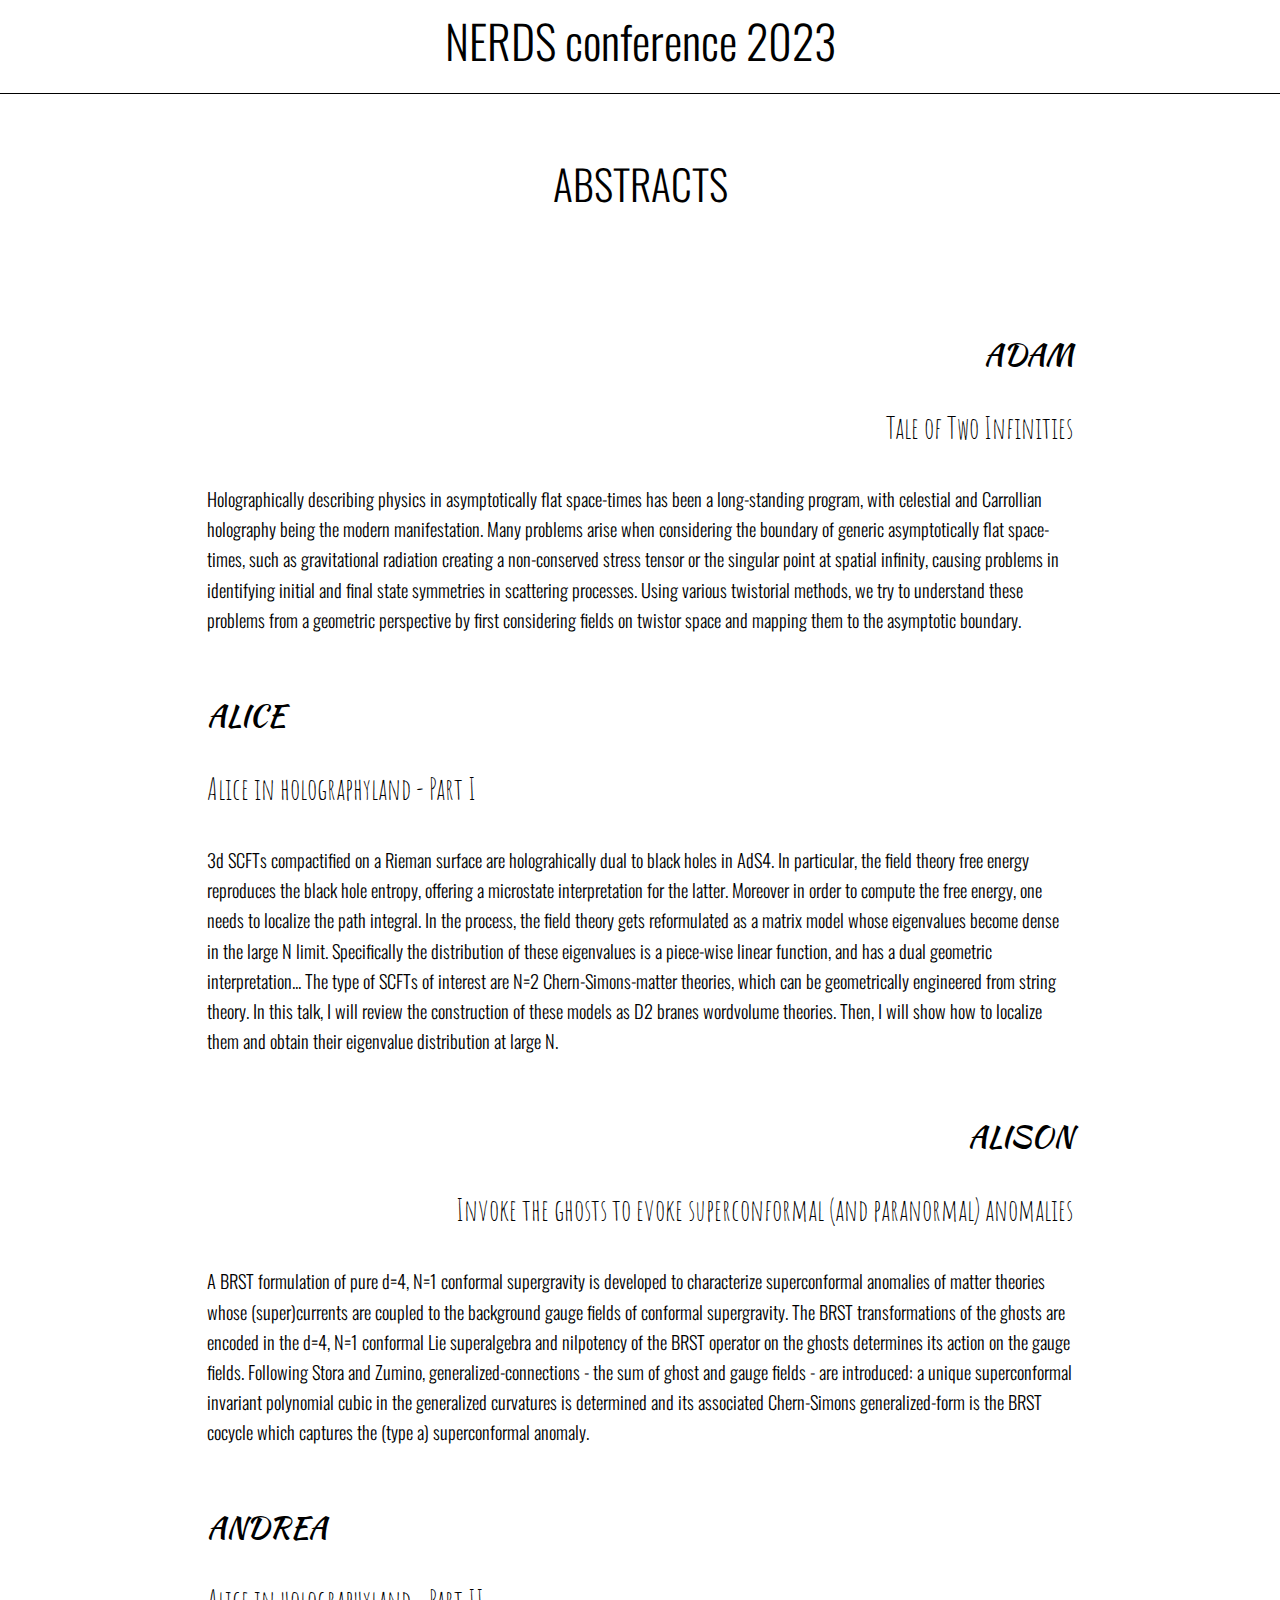
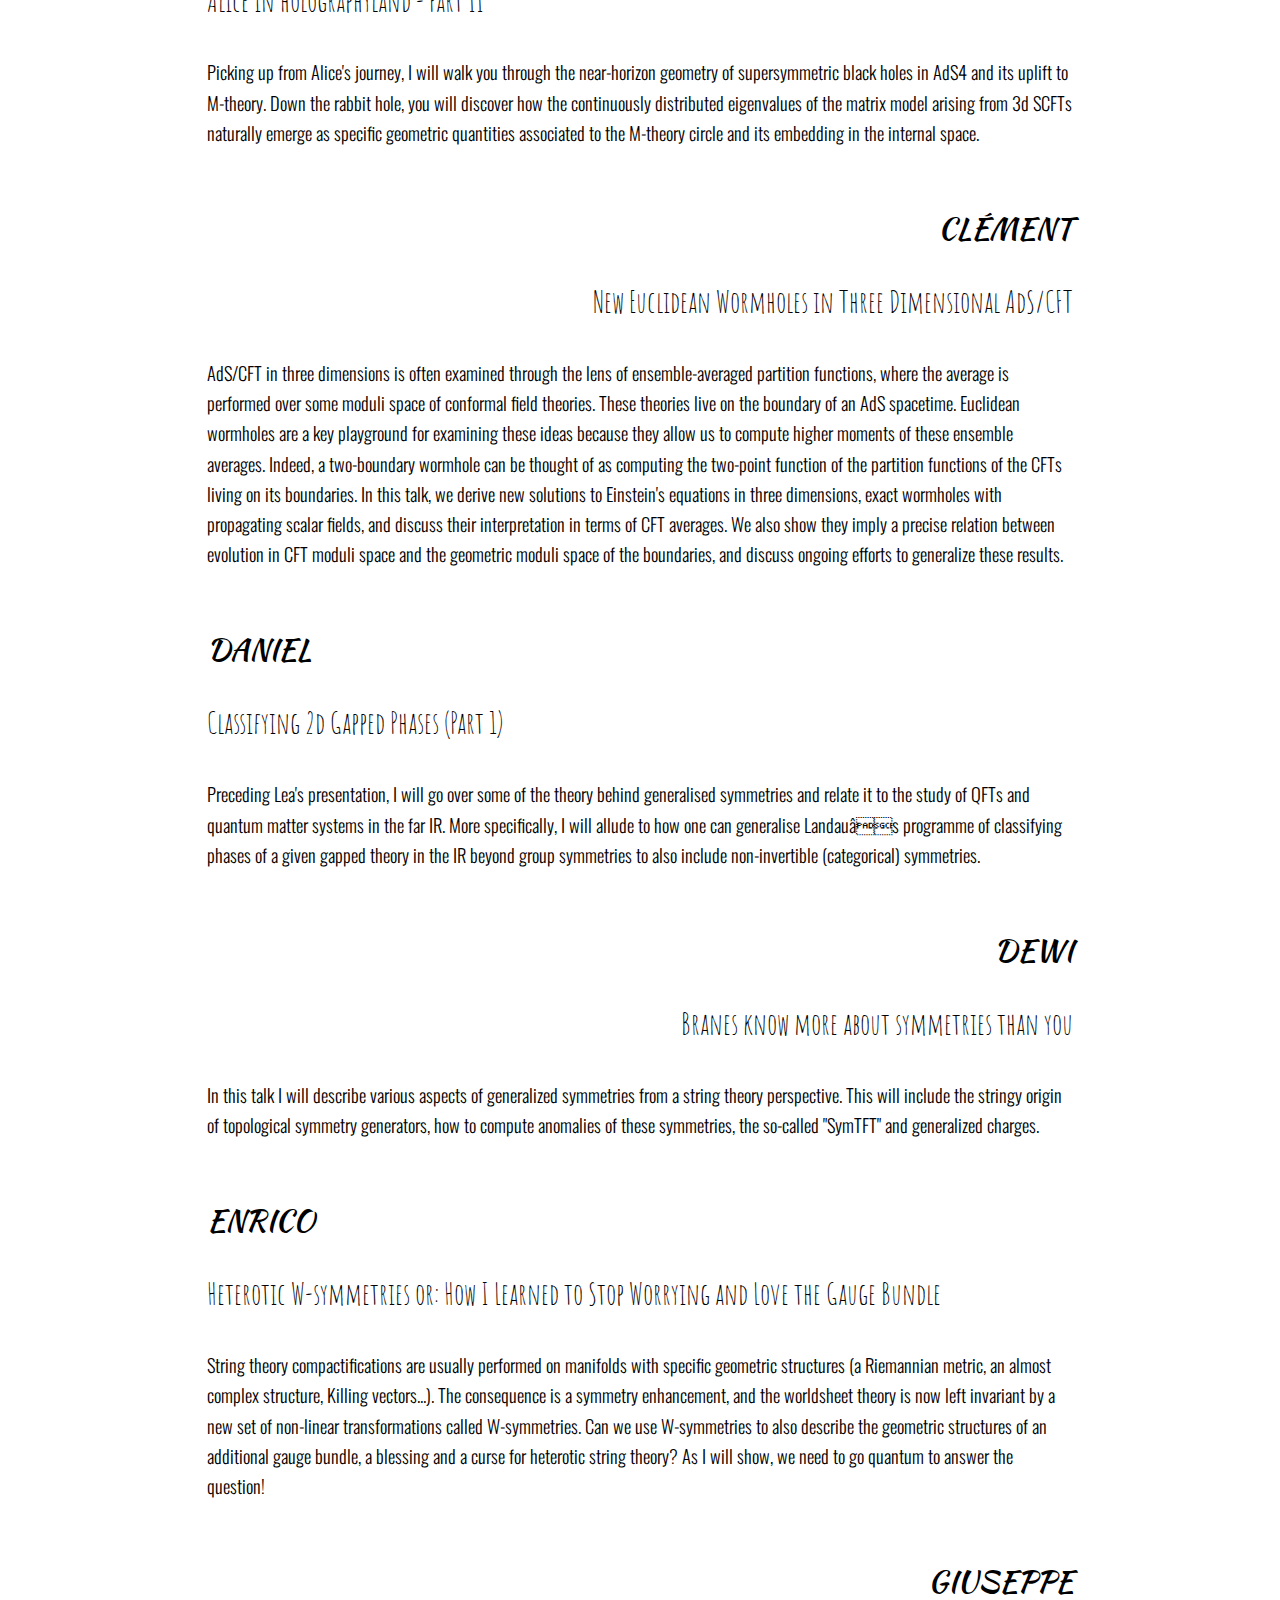
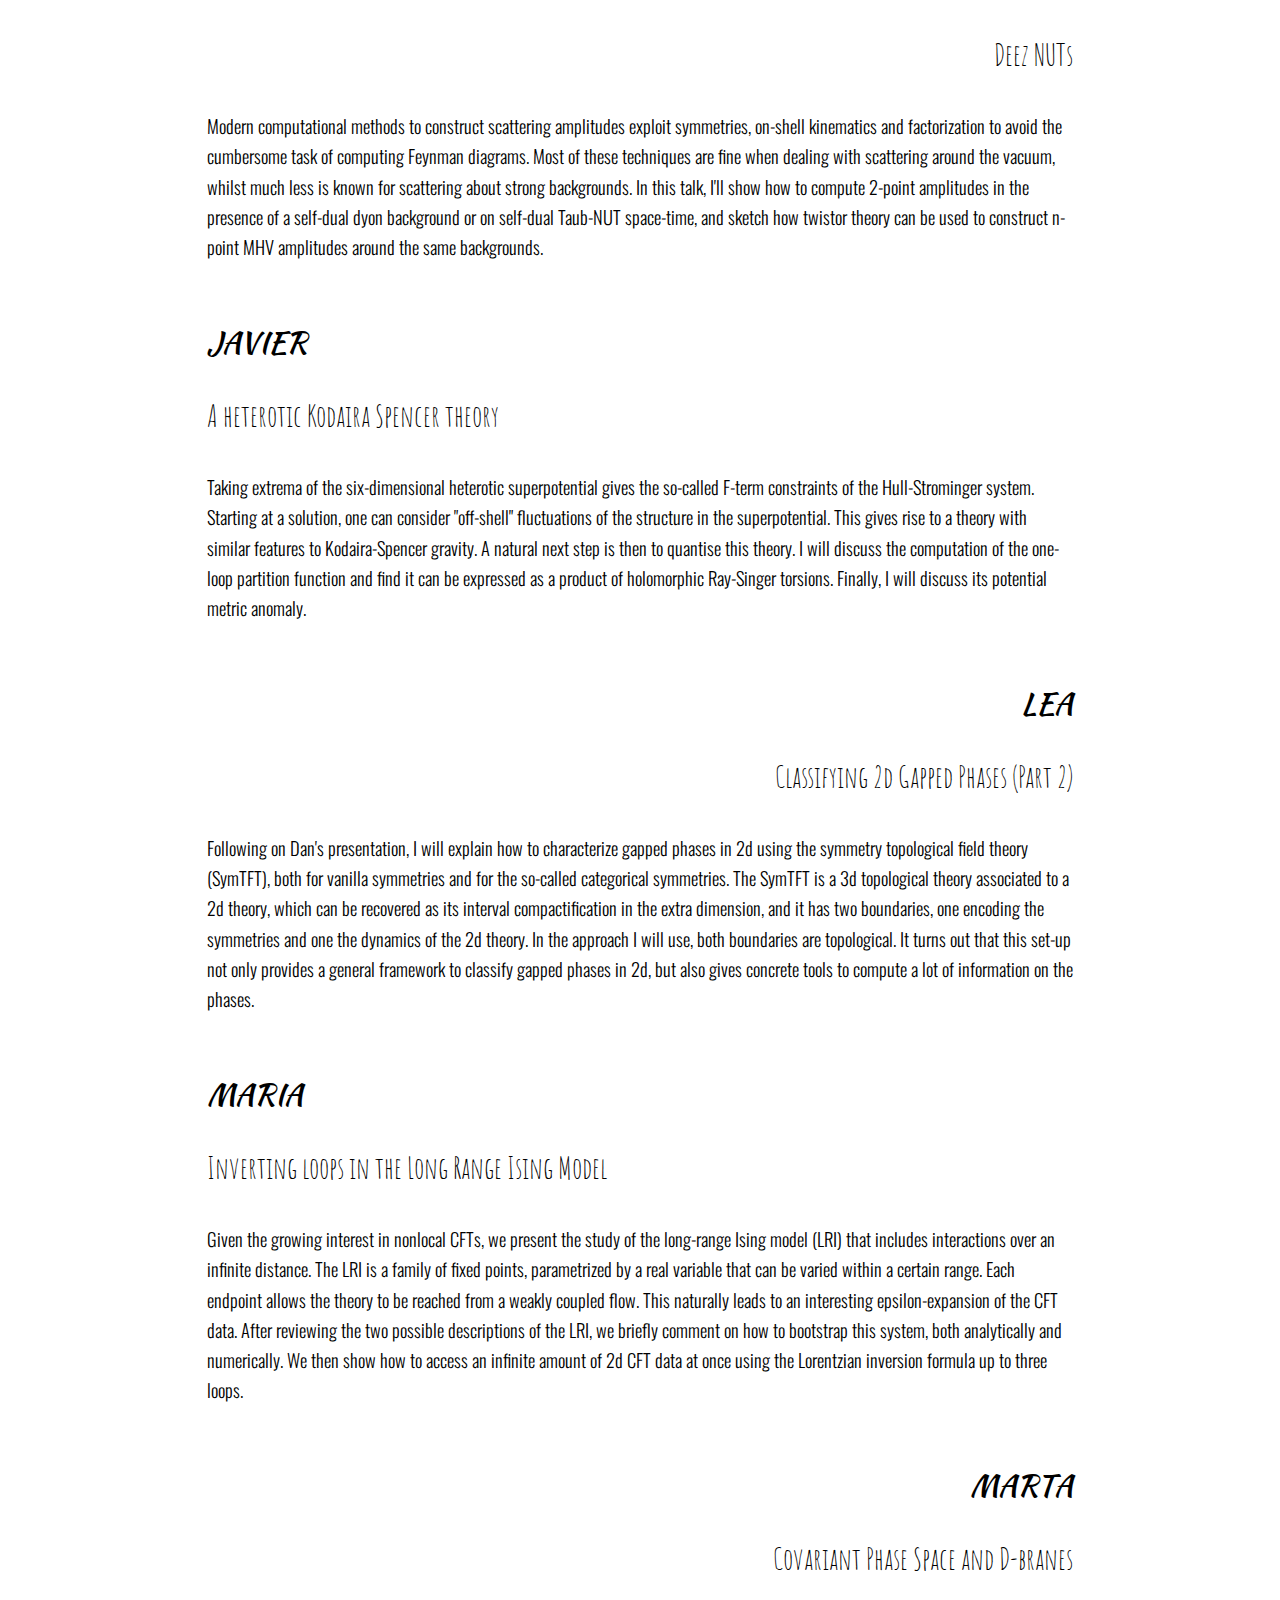
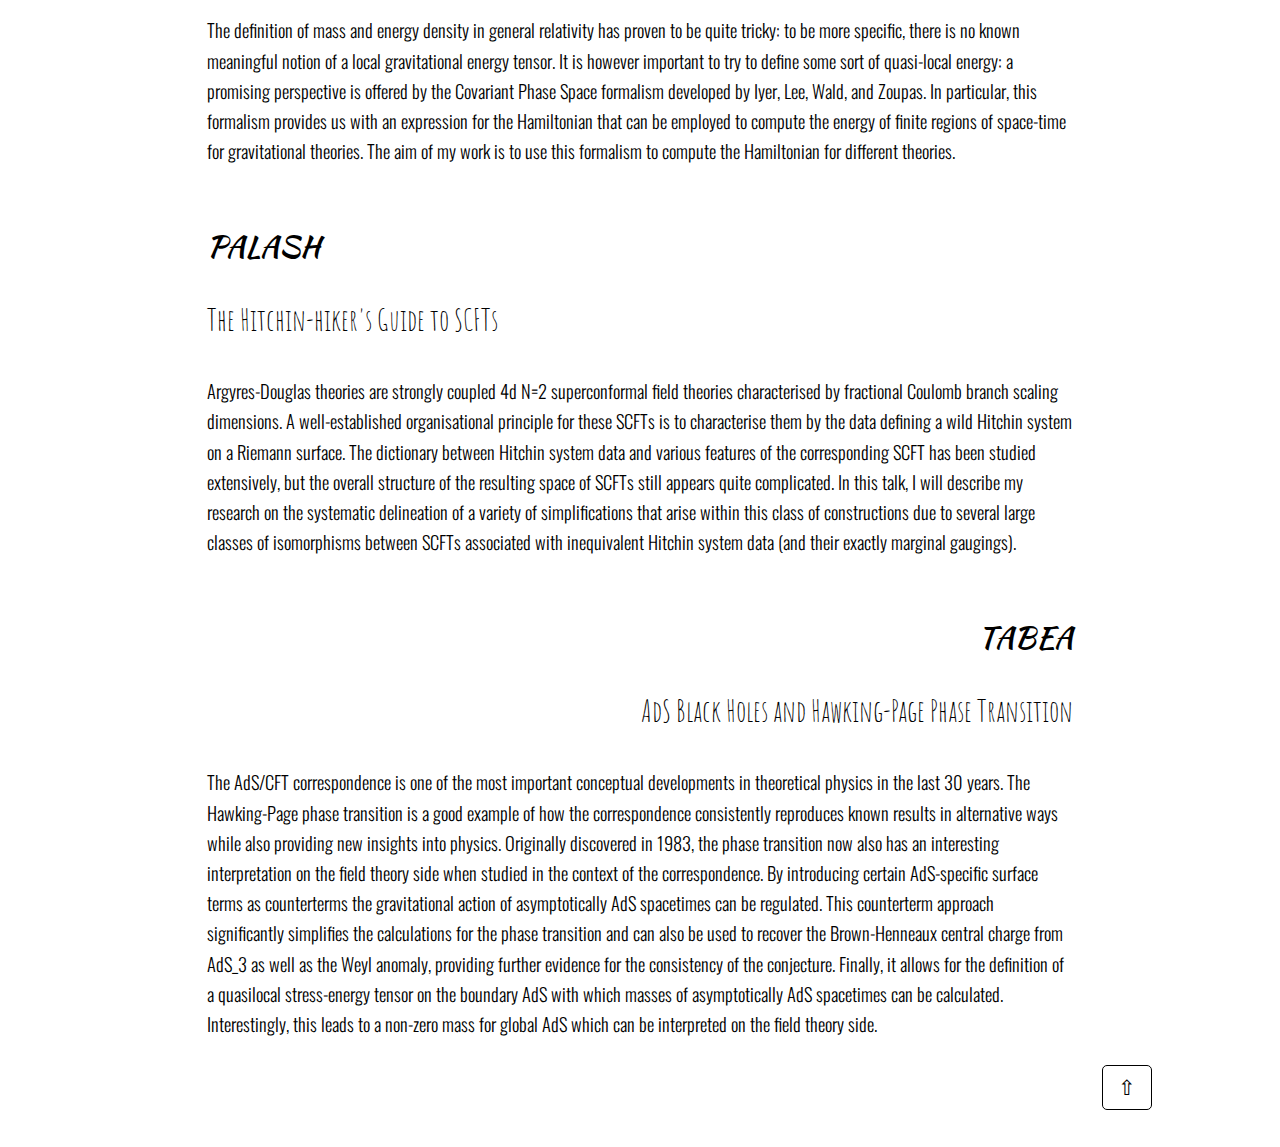
<file: abstracts.html>
<!doctype html>
<html lang="en">

<head>
    <meta charset="utf-8">
    <meta http-equiv="X-UA-Compatible" content="IE=edge">
    <meta name="viewport" content="width=device-width, initial-scale=1">
    
<title>NERDS - Abstracts</title>

    <link rel="stylesheet" href="static/bootstrap.min.css">
    <link rel="stylesheet" href="static/styles.css">
</head>

<body>
    <a name="topofthepage"></a>
	
    <!-- HEADER -->
    <header id="header">
        <nav id="header-nav" class="navbar navbar-default">
            <div class="container-fluid justify-content-center">
                <div class="navbar-header">
                    <div class="navbar-brand">
                        <a href="index.html">
                            <h1>NERDS conference 2023</h1>
                        </a>
                    </div><!-- .navbar-brand -->
                </div><!-- .navbar-header -->
            </div><!-- .container-fluid -->
        </nav>
    </header>
    
<nav class="navbar navbar-default titolo" style="border-top:1px solid black">
    <div class="container-fluid justify-content-center">
        <h1 class="main-title">ABSTRACTS</h1>
    </div>
</nav>
<div class="container-fluid boxabstracts">
    
    <div>
        <h1 class="speakertitler">
            <a class="linktoabstract" name="Adam2023"> ADAM </a><br><span class="titletalk">Tale of Two Infinities</span>
        </h1>
        <p class="abstrl">Holographically describing physics in asymptotically flat space-times has been a long-standing program, with celestial and Carrollian holography being the modern manifestation. Many problems arise when considering the boundary of generic asymptotically flat space-times, such as gravitational radiation creating a non-conserved stress tensor or the singular point at spatial infinity, causing problems in identifying initial and final state symmetries in scattering processes. Using various twistorial methods, we try to understand these problems from a geometric perspective by first considering fields on twistor space and mapping them to the asymptotic boundary. </p>
    </div>
    
    <div>
        <h1 class="speakertitlel">
            <a class="linktoabstract" name="Alice2023"> ALICE </a><br><span class="titletalk">Alice in holographyland - Part I</span>
        </h1>
        <p class="abstrl">3d SCFTs compactified on a Rieman surface are holograhically dual to black holes in AdS4. In particular, the field theory free energy reproduces the black hole entropy, offering a microstate interpretation for the latter. Moreover in order to compute the free energy, one needs to localize the path integral. In the process, the field theory gets reformulated as a matrix model whose eigenvalues become dense in the large N limit. Specifically the distribution of these eigenvalues is a piece-wise linear function, and has a dual geometric interpretation... The type of SCFTs of interest are N=2 Chern-Simons-matter theories, which can be geometrically engineered from string theory. In this talk, I will review the construction of these models as D2 branes wordvolume theories. Then, I will show how to localize them and obtain their eigenvalue distribution at large N.</p>
    </div>
    
    <div>
        <h1 class="speakertitler">
            <a class="linktoabstract" name="Alison2023"> ALISON </a><br><span class="titletalk">Invoke the ghosts to evoke superconformal (and paranormal) anomalies</span>
        </h1>
        <p class="abstrl">A BRST formulation of pure d=4, N=1 conformal supergravity is developed to characterize superconformal anomalies of matter theories whose (super)currents are coupled to the background gauge fields of conformal supergravity. The BRST transformations of the ghosts are encoded in the d=4, N=1 conformal Lie superalgebra and nilpotency of the BRST operator on the ghosts determines its action on the gauge fields. Following Stora and Zumino, generalized-connections - the sum of ghost and gauge fields - are introduced: a unique superconformal invariant polynomial cubic in the generalized curvatures is determined and its associated Chern-Simons generalized-form is the BRST cocycle which captures the (type a) superconformal anomaly.</p>
    </div>
    
    <div>
        <h1 class="speakertitlel">
            <a class="linktoabstract" name="Andrea2023"> ANDREA </a><br><span class="titletalk">Alice in holographyland - Part II</span>
        </h1>
        <p class="abstrl">Picking up from Alice's journey, I will walk you through the near-horizon geometry of supersymmetric black holes in AdS4 and its uplift to M-theory. Down the rabbit hole, you will discover how the continuously distributed eigenvalues of the matrix model arising from 3d SCFTs naturally emerge as specific geometric quantities associated to the M-theory circle and its embedding in the internal space.</p>
    </div>
    
    <div>
        <h1 class="speakertitler">
            <a class="linktoabstract" name="Clément2023"> CLÉMENT </a><br><span class="titletalk">New Euclidean Wormholes in Three Dimensional AdS/CFT</span>
        </h1>
        <p class="abstrl">AdS/CFT in three dimensions is often examined through the lens of ensemble-averaged partition functions, where the average is performed over some moduli space of conformal field theories. These theories live on the boundary of an AdS spacetime. Euclidean wormholes are a key playground for examining these ideas because they allow us to compute higher moments of these ensemble averages. Indeed, a two-boundary wormhole can be thought of as computing the two-point function of the partition functions of the CFTs living on its boundaries. In this talk, we derive new solutions to Einstein's equations in three dimensions, exact wormholes with propagating scalar fields, and discuss their interpretation in terms of CFT averages. We also show they imply a precise relation between evolution in CFT moduli space and the geometric moduli space of the boundaries, and discuss ongoing efforts to generalize these results.</p>
    </div>
    
    <div>
        <h1 class="speakertitlel">
            <a class="linktoabstract" name="Daniel2023"> DANIEL </a><br><span class="titletalk">Classifying 2d Gapped Phases (Part 1)</span>
        </h1>
        <p class="abstrl">Preceding Lea's presentation, I will go over some of the theory behind generalised symmetries and relate it to the study of QFTs and quantum matter systems in the far IR. More specifically, I will allude to how one can generalise Landauâs programme of classifying phases of a given gapped theory in the IR beyond group symmetries to also include non-invertible (categorical) symmetries. </p>
    </div>
    
    <div>
        <h1 class="speakertitler">
            <a class="linktoabstract" name="Dewi2023"> DEWI </a><br><span class="titletalk">Branes know more about symmetries than you</span>
        </h1>
        <p class="abstrl">In this talk I will describe various aspects of generalized symmetries from a string theory perspective. This will include the stringy origin of topological symmetry generators, how to compute anomalies of these symmetries, the so-called "SymTFT" and generalized charges.</p>
    </div>
    
    <div>
        <h1 class="speakertitlel">
            <a class="linktoabstract" name="Enrico2023"> ENRICO </a><br><span class="titletalk">Heterotic W-symmetries or:  How I Learned to Stop Worrying and Love the Gauge Bundle</span>
        </h1>
        <p class="abstrl">String theory compactifications are usually performed on manifolds with specific geometric structures (a Riemannian metric, an almost complex structure, Killing vectors...). The consequence is a symmetry enhancement, and the worldsheet theory is now left invariant by a new set of non-linear transformations called W-symmetries. Can we use W-symmetries to also describe the geometric structures of an additional gauge bundle, a blessing and a curse for heterotic string theory? As I will show,  we need to go quantum to answer the question!</p>
    </div>
    
    <div>
        <h1 class="speakertitler">
            <a class="linktoabstract" name="Giuseppe2023"> GIUSEPPE </a><br><span class="titletalk">Deez NUTs</span>
        </h1>
        <p class="abstrl">Modern computational methods to construct scattering amplitudes exploit symmetries, on-shell kinematics and factorization to avoid the cumbersome task of computing Feynman diagrams. Most of these techniques are fine when dealing with scattering around the vacuum, whilst much less is known for scattering about strong backgrounds. In this talk, I'll show how to compute 2-point amplitudes in the presence of a self-dual dyon background or on self-dual Taub-NUT space-time, and sketch how twistor theory can be used to construct n-point MHV amplitudes around the same backgrounds.</p>
    </div>
    
    <div>
        <h1 class="speakertitlel">
            <a class="linktoabstract" name="Javier2023"> JAVIER </a><br><span class="titletalk">A heterotic Kodaira Spencer theory</span>
        </h1>
        <p class="abstrl">Taking extrema of the six-dimensional heterotic superpotential gives the so-called F-term constraints of the Hull-Strominger system. Starting at a solution, one can consider "off-shell" fluctuations of the structure in the superpotential. This gives rise to a theory with similar features to Kodaira-Spencer gravity. A natural next step is then to quantise this theory. I will discuss the computation of the one-loop partition function and find it can be expressed as a product of holomorphic Ray-Singer torsions. Finally, I will discuss its potential metric anomaly.</p>
    </div>
    
    <div>
        <h1 class="speakertitler">
            <a class="linktoabstract" name="Lea2023"> LEA </a><br><span class="titletalk">Classifying 2d Gapped Phases (Part 2)</span>
        </h1>
        <p class="abstrl">Following on Dan's presentation, I will explain how to characterize gapped phases in 2d using the symmetry topological field theory (SymTFT), both for vanilla symmetries and for the so-called categorical symmetries. The SymTFT is a 3d topological theory associated to a 2d theory, which can be recovered as its interval compactification in the extra dimension, and it has two boundaries, one encoding the symmetries and one the dynamics of the 2d theory. In the approach I will use, both boundaries are topological. It turns out that this set-up not only provides a general framework to classify gapped phases in 2d, but also gives concrete tools to compute a lot of information on the phases. </p>
    </div>
    
    <div>
        <h1 class="speakertitlel">
            <a class="linktoabstract" name="Maria2023"> MARIA </a><br><span class="titletalk">Inverting loops in the Long Range Ising Model</span>
        </h1>
        <p class="abstrl">Given the growing interest in nonlocal CFTs, we present the study of the long-range Ising model (LRI) that includes interactions over an infinite distance. The LRI is a family of fixed points, parametrized by a real variable that can be varied within a certain range. Each endpoint allows the theory to be reached from a weakly coupled flow. This naturally leads to an interesting epsilon-expansion of the CFT data. After reviewing the two possible descriptions of the LRI, we briefly comment on how to bootstrap this system, both analytically and numerically. We then show how to access an infinite amount of 2d CFT data at once using the Lorentzian inversion formula up to three loops. </p>
    </div>
    
    <div>
        <h1 class="speakertitler">
            <a class="linktoabstract" name="Marta2023"> MARTA </a><br><span class="titletalk">Covariant Phase Space and D-branes</span>
        </h1>
        <p class="abstrl">The definition of mass and energy density in general relativity has proven to
be quite tricky: to be more specific, there is no known meaningful notion of
a local gravitational energy tensor. It is however important to try to define
some sort of quasi-local energy: a promising perspective is offered by the
Covariant Phase Space formalism developed by Iyer, Lee, Wald, and Zoupas. In particular, this formalism provides us with an expression for the
Hamiltonian that can be employed to compute the energy of finite regions of
space-time for gravitational theories.
The aim of my work is to use this formalism to compute the Hamiltonian
for different theories.</p>
    </div>
    
    <div>
        <h1 class="speakertitlel">
            <a class="linktoabstract" name="Palash2023"> PALASH </a><br><span class="titletalk">The Hitchin-hiker's Guide to SCFTs</span>
        </h1>
        <p class="abstrl">Argyres-Douglas theories are strongly coupled 4d N=2 superconformal field theories characterised by fractional Coulomb branch scaling dimensions. A well-established organisational principle for these SCFTs is to characterise them by the data defining a wild Hitchin system on a Riemann surface. The dictionary between Hitchin system data and various features of the corresponding SCFT has been studied extensively, but the overall structure of the resulting space of SCFTs still appears quite complicated. In this talk, I will describe my research on the systematic delineation of a variety of simplifications that arise within this class of constructions due to several large classes of isomorphisms between SCFTs associated with inequivalent Hitchin system data (and their exactly marginal gaugings).</p>
    </div>
    
    <div>
        <h1 class="speakertitler">
            <a class="linktoabstract" name="Tabea2023"> TABEA </a><br><span class="titletalk">AdS Black Holes and Hawking-Page Phase Transition</span>
        </h1>
        <p class="abstrl">The AdS/CFT correspondence is one of the most important conceptual developments in theoretical physics in the last 30 years. The Hawking-Page phase transition is a good example of how the correspondence consistently reproduces known results in alternative ways while also providing new insights into physics. Originally discovered in 1983, the phase transition now also has an interesting interpretation on the field theory side when studied in the context of the correspondence.
By introducing certain AdS-specific surface terms as counterterms the gravitational action of asymptotically AdS spacetimes can be regulated. This counterterm approach significantly simplifies the calculations for the phase transition and can also be used to recover the Brown-Henneaux central charge from AdS_3 as well as the Weyl anomaly, providing further evidence for the consistency of the conjecture. Finally, it allows for the definition of a quasilocal stress-energy tensor on the boundary AdS with which masses of asymptotically AdS spacetimes can be calculated. Interestingly, this leads to a non-zero mass for global AdS which can be interpreted on the field theory side.</p>
    </div>
    
</div>
<div class="backtotop">
    <a class="btn" href="#topofthepage">&#8679;</a>
</div>

</body>

</html>
</file>
<file: static/styles.css>
/*----------- FONTS -----------*/

@font-face {
	font-family: 'Oswald';
	src: url(fonts/Oswald-Light.ttf) format('truetype');
}

@font-face {
	font-family: 'Oxygen Mono';
	src: url(fonts/OxygenMono-Regular.ttf) format('truetype');
}

@font-face {
	font-family: 'Amatic SC';
	src: url(fonts/AmaticSC-Regular.ttf) format('truetype');
}

@font-face {
	font-family: 'Kaushan Script';
	src: url(fonts/KaushanScript-Regular.ttf) format('truetype');
}


html {
    height: 100%;
}

body {
    font-size: calc(14px + (26 - 14) * ((100vw - 300px) / (1600 - 300)));
    line-height: calc(1.3em + (1.5 - 1.2) * ((100vw - 300px)/(1600 - 300)));
    color: black;
    background-color: white;
    font-family: 'Amatic SC';
    height: 100%;
    overflow-x: hidden;
}


/*----------- NAVIGATION BAR -----------*/
header {
    font-family: 'Oswald', sans-serif;
    color: black;
}

#header-nav {
    background-color: white;
    border-radius: 0;
    align-content: center;
	padding-bottom: 20px;
}

.navbar-brand {
	margin: 0;
}

.navbar-brand h1 {
	font-weight: 300;
	font-size: calc(2*(14px + (26 - 14) * ((100vw - 300px) / (1600 - 300))));
	margin: 0;
	text-align: center;
}

.navbar-brand a:hover,
.navbar-brand a:focus {
	text-decoration: none;
}


/*----------- BUTTON -----------*/
.btn {
	background: white;
	font-size: 0.9em;
	color: black;
	padding-left: 15px;
	padding-right: 15px;
	border: solid black 1px;
	margin-bottom: 3vh;
	border-radius: 5px;
}

.btn:hover {
	background: #404040;
	font-size: 0.9em;
	color: white;
	padding-left: 15px;
	padding-right: 15px;
	border: solid black 1px;
	margin-bottom: 3vh;
	transition: 0.3s;
	border-radius: 5px;
}


/*----------- A TAG -----------*/


a:link {
	color: black;
}

/* visited link */
a:visited {
	color: black;
	outline: 0;
}

/* mouse over link */
a:hover {
	color: black;
	text-decoration: none;
}

/* selected link */
a:active {
	color: grey;
}

/*----------- MAIN BODY IN INDEX -----------*/

.organisers {
	font-size: 0.7em;
}

.day {
	padding-left: 20vh;
	padding-right: 20vh;
}

.time {
	font-size: 1em;
	text-align: center;
	padding-right: 2vh;
}

.name {
	text-align: center;
	padding-left: 2vh;
}

.name {
	font-size: 0.9em;
}

.main-title {
	font-family: 'Oswald', sans-serif;
}

.full-container {
	width: 100%;
	padding: 0;
	margin: 0;
}

.no-padding {
	padding: 0px;
}

.flip-card-front {
	padding-bottom: 15px;
}

div {
	text-align: center;
}

.flip-card-back a {
	margin-left: 10px;
	margin-right: 10px;
}

.linktoabstract {
	font-family: 'Kaushan Script', cursive;
	color: black;
}


.backtotop {
	width: 100%;
	padding-top: 10px;
	padding-bottom: 10px;
	padding-right: 10vw;
	text-align: right;
}

/*----------- MAIN BODY IN ABSTRACTS -----------*/

h1 span {
	font-size: 0.7em;
}

.titletalk {
	font-family: 'Amatic SC', cursive;
}



/** ----------------------------------------------- MEDIA QUERIES ----------------------------------------------------------**/


.breakhere {
	display: none;
}




/** ----------------------------- STYLING TIMETABLE -----------------------------------------**/

#timetable {
	background-color:#FFFFFF;
	height: 100%;
}

h1 span {
	font-size: 1em;
}

.flip-card-back span {
	text-decoration: none;
}




/* The flip card container - set the width and height to whatever you want. We have added the border property to demonstrate that the flip itself goes out of the box on hover (remove perspective if you don't want the 3D effect */
.flip-card {
	background-color: transparent;
	width: 100%;
	height: 100%;
}

/* This container is needed to position the front and back side */
.flip-card-inner {
	position: relative;
	width: 100%;
	height: 100%;
	text-align: center;
	transition: transform 0.8s;
	transform-style: preserve-3d;
}

/* Do an horizontal flip when you move the mouse over the flip box container */
.flip-card:hover .flip-card-inner {
	transform: rotateY(180deg);
}

/* Position the front and back side */
.flip-card-front,
.flip-card-back {
	position: absolute;
	width: 100%;
	height: 100%;
	-webkit-backface-visibility: hidden;
	/* Safari */
	backface-visibility: hidden;
	padding: 0;
}

/* Style the front side (fallback if image is missing) */
.flip-card-front {
	background-color: white;
	color: black;
}

/* Style the back side */
.flip-card-back {
	background: #D3E3CF;
	color: black;
	transform: rotateY(180deg);
}



/*----------- CONFERENCE PICTURE -----------*/

img {
	width:100%;
	min-height:100%;
	object-fit: cover;
}

/** ------------------------- Mobile devices ---------------------------- **/
@media (max-width: 767px) {
	
	.conference-image {
		background-color: #FFFFFF;
		padding: 0;
		border-bottom: 1px solid black;
	}
	
	.infocol {
		padding-top: 35px;
		font-size: 2em;
		line-height: 1.3;
		background-color: #F0F8FF;
		border-bottom: 1px solid black;
		border-top: 1px solid black;
	}
	
	.set-separator {
		padding-top: 0;
		border-bottom: 1px solid black;
	}
	
	.talk {
		font-size: 1.1em;
	}
	
	.speaker {
		text-align: center;
		font-size: 1.5em;
	}
	
	.coffee {
		font-size: 1.3em;
		background: #f1d4c8;
	}
	
	.date {
		text-align: center;
		font-size: 1.8em;
	}
	
	.setsize {
		height: 8vh;
		max-height: 100px;
		min-height: 40px;
		padding: 0;
	}
	
	.setsize-double {
		height: 8vh;
		max-height: 200px;
		min-height: 80px;
		padding: 0;
	}
	
	.setsize-day {
		height: 10vh;
		max-height: 120px;
		min-height: 48px;
		padding: 0;
	}
	
	.speakertitlel {
		font-size: 1.6em;
		margin-bottom: 2vh;
		margin-top: 5vh;
		line-height: 4vh;
		text-align: left;
		font-family: 'Oxygen Mono', sans-serif;
	}
	
	.abstrl {
		font-family: 'Oswald', sans-serif;
		font-size: 1em;
		text-align: left;
		width: 100%;
	}
	
	.speakertitler {
		font-size: 1.6em;
		margin-bottom: 2vh;
		margin-top: 5vh;
		line-height: 4vh;
		text-align: right;
		font-family: 'Oxygen Mono', sans-serif;
	}
	
	.abstrr {
		font-family: 'Oswald', sans-serif;
		font-size: 1em;
		text-align: right;
		width: 100%;
	}
	
	.titolo h1 {
		font-weight: 100;
		font-size: 1.5em;
		margin-top: 3vh;
		margin-bottom: 3vh;
	}
	
	.titolo {
		padding: 10px;
	}
	
	.boxabstracts {
		width: 85%;
		text-align: left;
	}
}


/** ------------------------- Desktops and laptops ---------------------------- **/
@media (min-width: 768px) {
	
	.conference-image {
		background-color: #FFFFFF;
		padding: 0;
		border-bottom: 1px solid black;
		border-top: 1px solid black;
	}
	
	
	.infocol {
		padding-top: 35px;
		font-size: 1.5em;
		line-height: 1.3;
		background-color: #F0F8FF;
		border-bottom: 1px solid black;
		border-top: 1px solid black;
	}
	
	.timetable-container {
		border-bottom: 1px solid black; 
		border-top: 1px solid black;
	}
	
	.set-separator {
		padding-top: 1vh;
		border-left: 1px solid black;
	}
	
	.talk {
		font-size: 0.8em;
	}
	
	.speaker {
		text-align: center;
		font-size: 1.2em;
	}
	
	.coffee {
		font-size: 1.0em;
		background: #f1d4c8;
	}
	
	.date {
		text-align: center;
		font-size: 1.5em;
	}
	
	.setsize {
		height: 10vh;
		max-height: 100px;
		min-height: 40px;
		padding: 0;
	}
	
	.setsize-double {
		height: 20vh;
		max-height: 200px;
		min-height: 80px;
		padding: 0;
	}
	
	.setsize-day {
		height: 12vh;
		max-height: 120px;
		min-height: 48px;
		padding: 0;
	}
	
	.speakertitlel {
		font-size: 1.3em;
		margin-bottom: 2vh;
		margin-top: 5vh;
		line-height: 8vh;
		text-align: left;
		font-family: 'Oxygen Mono', sans-serif;
	}
	
	.abstrl {
		font-family: 'Oswald', sans-serif;
		font-size: 0.8em;
		text-align: left;
		width: 100%;
	}
	
	.speakertitler {
		font-size: 1.3em;
		margin-bottom: 2vh;
		margin-top: 5vh;
		line-height: 8vh;
		text-align: right;
		font-family: 'Oxygen Mono', sans-serif;
	}
	
	.abstrr {
		font-family: 'Oswald', sans-serif;
		font-size: 0.8em;
		text-align: right;
		width: 100%;
	}
	
	.titolo h1 {
		font-weight: 100;
		font-size: 1.8em;
		margin-top: 5vh;
		margin-bottom: 5vh;
	}
	
	.titolo {
		padding: 20px;
	}
	
	.boxabstracts {
		width: 70%;
		text-align: left;
	}
	
}
</file>
